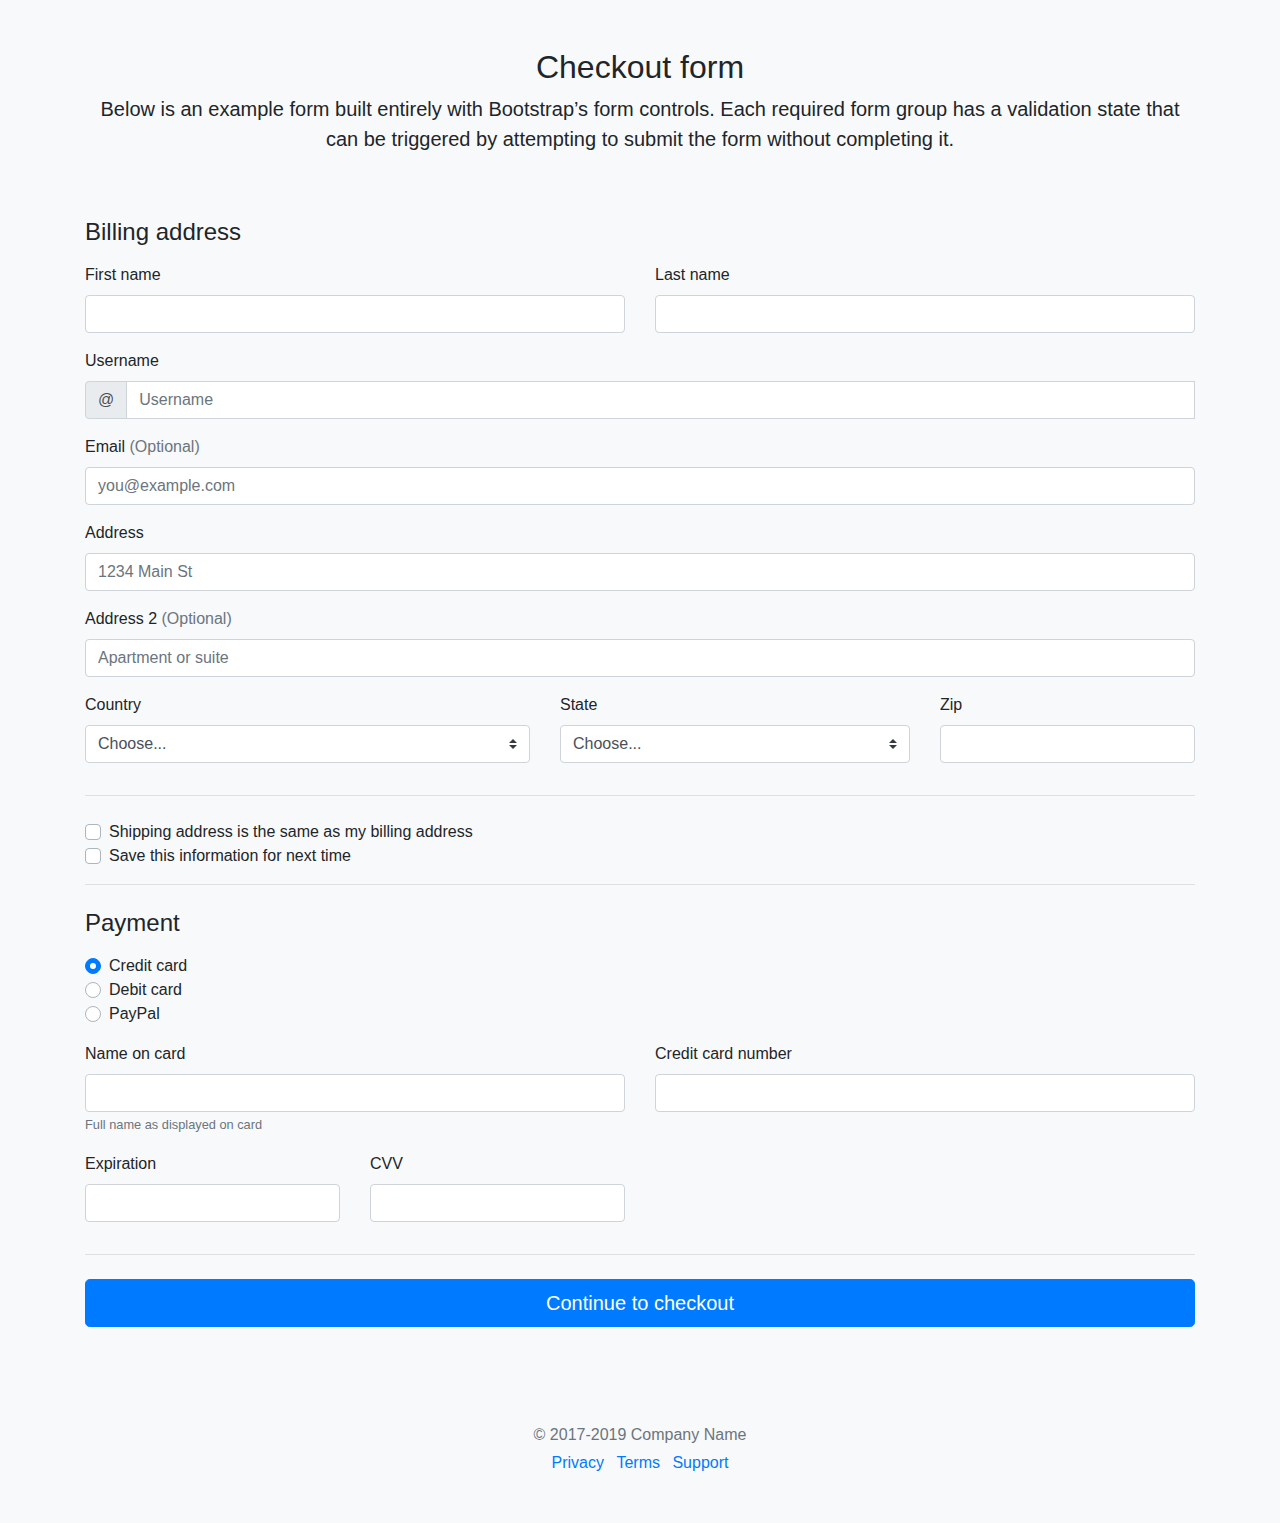
<file: website/index.html>
<!doctype html>
<html lang="en">
  <head>
    <meta charset="utf-8">
    <meta name="viewport" content="width=device-width, initial-scale=1, shrink-to-fit=no">
    <meta name="description" content="">
    <meta name="author" content="Mark Otto, Jacob Thornton, and Bootstrap contributors">
    <meta name="generator" content="Jekyll v3.8.6">
    <title>Checkout example · Bootstrap</title>
    <link rel="stylesheet" href = "css/bootstrap.min.css"
    <meta name="theme-color" content="#563d7c">


    <style>
      .bd-placeholder-img {
        font-size: 1.125rem;
        text-anchor: middle;
        -webkit-user-select: none;
        -moz-user-select: none;
        -ms-user-select: none;
        user-select: none;
      }

      @media (min-width: 768px) {
        .bd-placeholder-img-lg {
          font-size: 3.5rem;
        }
      }
    </style>
    <!-- Custom styles for this template -->
  </head>
  <body class="bg-light">
    <div class="container">
  <div class="py-5 text-center">
    <h2>Checkout form</h2>
    <p class="lead">Below is an example form built entirely with Bootstrap’s form controls. Each required form group has a validation state that can be triggered by attempting to submit the form without completing it.</p>
  </div>

  <div class="row">

    <div class="col-md-12 order-md-1">
      <h4 class="mb-3">Billing address</h4>
      <form class="needs-validation" id="outForm"  name="outForm" action="checkout.html" novalidate>
        <div class="row">
          <div class="col-md-6 mb-3">
            <label for="firstName">First name</label>
            <input type="text" class="form-control" id="firstName" placeholder="" value="" required>
            <div class="invalid-feedback">
              Valid first name is required.
            </div>
          </div>
          <div class="col-md-6 mb-3">
            <label for="lastName">Last name</label>
            <input type="text" class="form-control" id="lastName" placeholder="" value="" required>
            <div class="invalid-feedback">
              Valid last name is required.
            </div>
          </div>
        </div>

        <div class="mb-3">
          <label for="username">Username</label>
          <div class="input-group">
            <div class="input-group-prepend">
              <span class="input-group-text">@</span>
            </div>
            <input type="text" class="form-control" id="username" placeholder="Username" required>
            <div class="invalid-feedback" style="width: 100%;">
              Your username is required.
            </div>
          </div>
        </div>

        <div class="mb-3">
          <label for="email">Email <span class="text-muted">(Optional)</span></label>
          <input type="email" class="form-control" id="email" placeholder="you@example.com">
          <div class="invalid-feedback">
            Please enter a valid email address for shipping updates.
          </div>
        </div>

        <div class="mb-3">
          <label for="address">Address</label>
          <input type="text" class="form-control" id="address" placeholder="1234 Main St" required>
          <div class="invalid-feedback">
            Please enter your shipping address.
          </div>
        </div>

        <div class="mb-3">
          <label for="address2">Address 2 <span class="text-muted">(Optional)</span></label>
          <input type="text" class="form-control" id="address2" placeholder="Apartment or suite">
        </div>

        <div class="row">
          <div class="col-md-5 mb-3">
            <label for="country">Country</label>
            <select class="custom-select d-block w-100" id="country" required>
              <option value="">Choose...</option>
              <option>United States</option>
            </select>
            <div class="invalid-feedback">
              Please select a valid country.
            </div>
          </div>
          <div class="col-md-4 mb-3">
            <label for="state">State</label>
            <select class="custom-select d-block w-100" id="state" required>
              <option value="">Choose...</option>
              <option>California</option>
            </select>
            <div class="invalid-feedback">
              Please provide a valid state.
            </div>
          </div>
          <div class="col-md-3 mb-3">
            <label for="zip">Zip</label>
            <input type="text" class="form-control" id="zip" placeholder="" required>
            <div class="invalid-feedback">
              Zip code required.
            </div>
          </div>
        </div>
        <hr class="mb-4">
        <div class="custom-control custom-checkbox">
          <input type="checkbox" class="custom-control-input" id="same-address">
          <label class="custom-control-label" for="same-address">Shipping address is the same as my billing address</label>
        </div>
        <div class="custom-control custom-checkbox">
          <input type="checkbox" class="custom-control-input" id="save-info">
          <label class="custom-control-label" for="save-info">Save this information for next time</label>
        </div>
        <hr class="mb-4">

        <h4 class="mb-3">Payment</h4>

        <div class="d-block my-3">
          <div class="custom-control custom-radio">
            <input id="credit" name="paymentMethod" type="radio" class="custom-control-input" checked required>
            <label class="custom-control-label" for="credit">Credit card</label>
          </div>
          <div class="custom-control custom-radio">
            <input id="debit" name="paymentMethod" type="radio" class="custom-control-input" required>
            <label class="custom-control-label" for="debit">Debit card</label>
          </div>
          <div class="custom-control custom-radio">
            <input id="paypal" name="paymentMethod" type="radio" class="custom-control-input" required>
            <label class="custom-control-label" for="paypal">PayPal</label>
          </div>
        </div>
        <div class="row">
          <div class="col-md-6 mb-3">
            <label for="cc-name">Name on card</label>
            <input type="text" class="form-control" id="cc-name" placeholder="" required>
            <small class="text-muted">Full name as displayed on card</small>
            <div class="invalid-feedback">
              Name on card is required
            </div>
          </div>
          <div class="col-md-6 mb-3">
            <label for="cc-number">Credit card number</label>
            <input type="text" class="form-control" id="cc-number" placeholder="" required>
            <div class="invalid-feedback">
              Credit card number is required
            </div>
          </div>
        </div>
        <div class="row">
          <div class="col-md-3 mb-3">
            <label for="cc-expiration">Expiration</label>
            <input type="text" class="form-control" id="cc-expiration" placeholder="" required>
            <div class="invalid-feedback">
              Expiration date required
            </div>
          </div>
          <div class="col-md-3 mb-3">
            <label for="cc-cvv">CVV</label>
            <input type="text" class="form-control" id="cc-cvv" placeholder="" required>
            <div class="invalid-feedback">
              Security code required
            </div>
          </div>
        </div>
        <hr class="mb-4">
        <button class="btn btn-primary btn-lg btn-block" id="checkOutButton" type="submit">Continue to checkout</button>
      </form>
    </div>
  </div>

  <footer class="my-5 pt-5 text-muted text-center text-small">
    <p class="mb-1">&copy; 2017-2019 Company Name</p>
    <ul class="list-inline">
      <li class="list-inline-item"><a href="#">Privacy</a></li>
      <li class="list-inline-item"><a href="#">Terms</a></li>
      <li class="list-inline-item"><a href="#">Support</a></li>
    </ul>
  </footer>
</div>

<script src = "js/jquery.js"></script>
      </body>
</html>
</file>
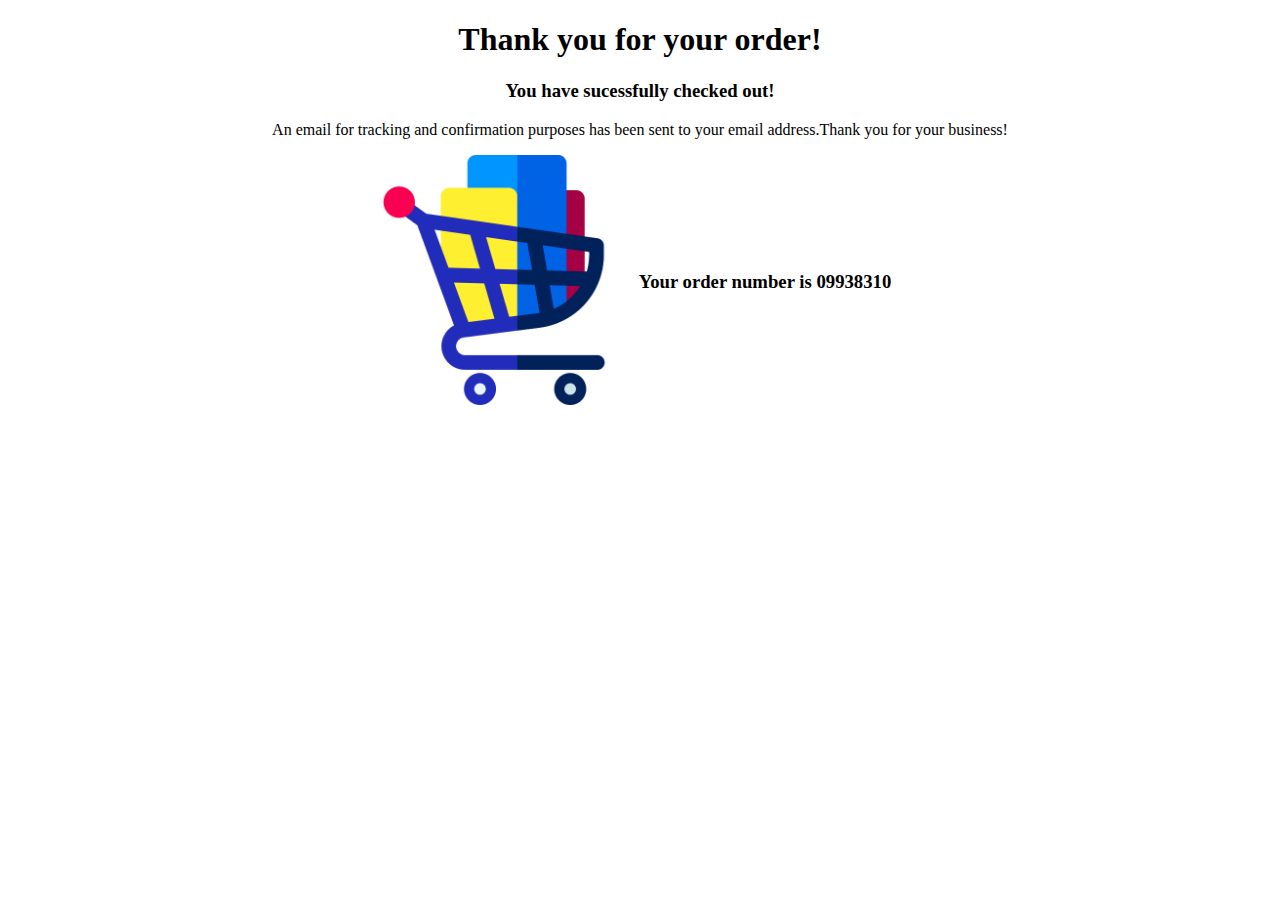
<file: website/checkout.html>
<!DOCTYPE html>
<html lang="en" dir="ltr">
  <head>
    <meta charset="utf-8">
    <title>Checkout</title>

    <link rel="stylesheet" type="text/css" href="css/mystyle.css">
  </head>

  <body class="container">
    <section class="container mainSection">
      <div class="container-fluid">
          <h1>Thank you for your order!</h1>
          <h3>You have sucessfully checked out!</h3>
          <p>An email for tracking and confirmation purposes has
            been sent to your email address.Thank you for your business!</p>
            <div class="row orderDetailSection">
              <div class="container">
                    <img class="checkImage" src="images/checkoutlogo.png" alt="" height="250" width="250">
              </div>
              <div class="container orderNum">
                  <h3>Your order number is 09938310</h3>
              </div>
            </div>
      </div>
      <div class="container backImage">

      </div>

    </section>
    <script src = "js/jquery.js"></script>
  </body>
</html>
</file>
<file: website/css/mystyle.css>
html{
  margin: 0;
  padding: 0;
}

body{

}

.mainSection{
  margin-left: auto;
  text-align: center;
}

.mainSection .orderDetailSection{
  display: inline-flex;
}

.mainSection .orderDetailSection .orderNum{
   vertical-align: middle;
    display: inline-block;
    margin: auto;
    padding:20px;
}


.backImage{
  background-image: url('../images/checkout.jpg');
  background-size: auto;
}
</file>
